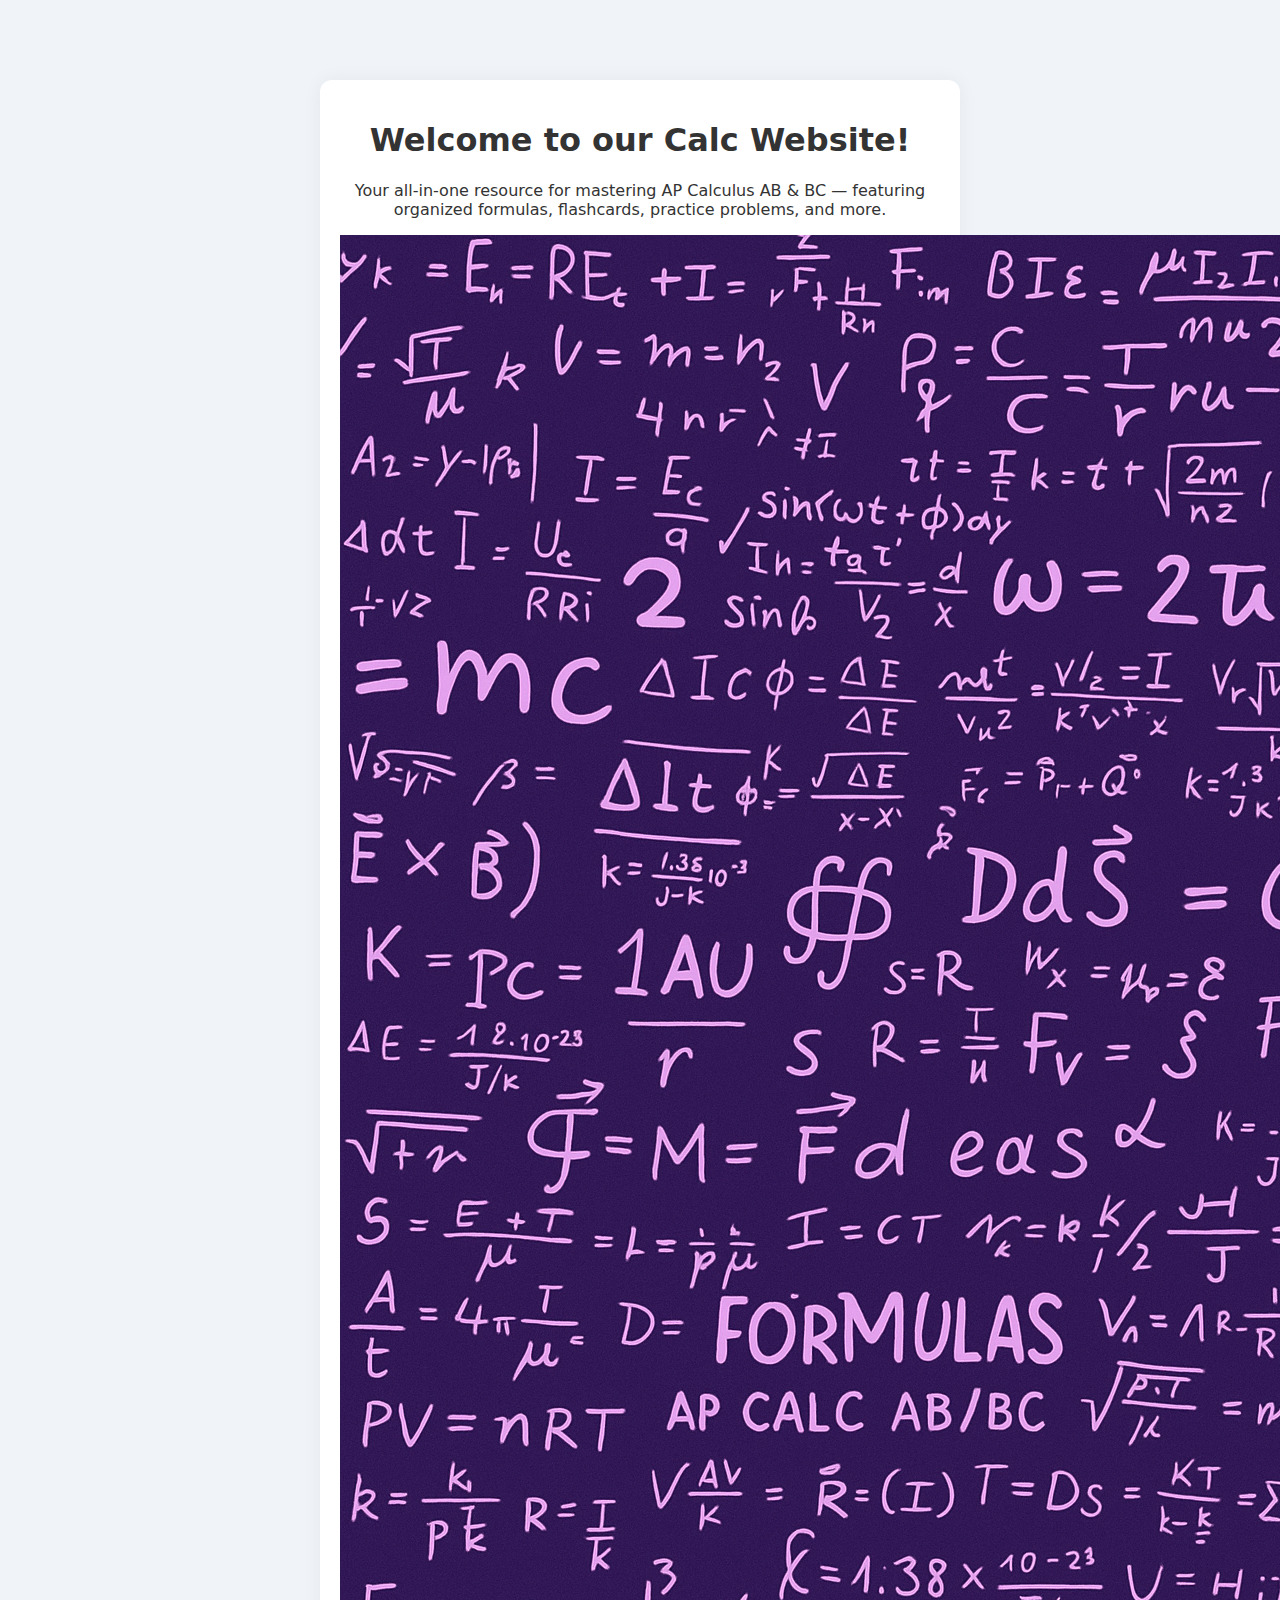
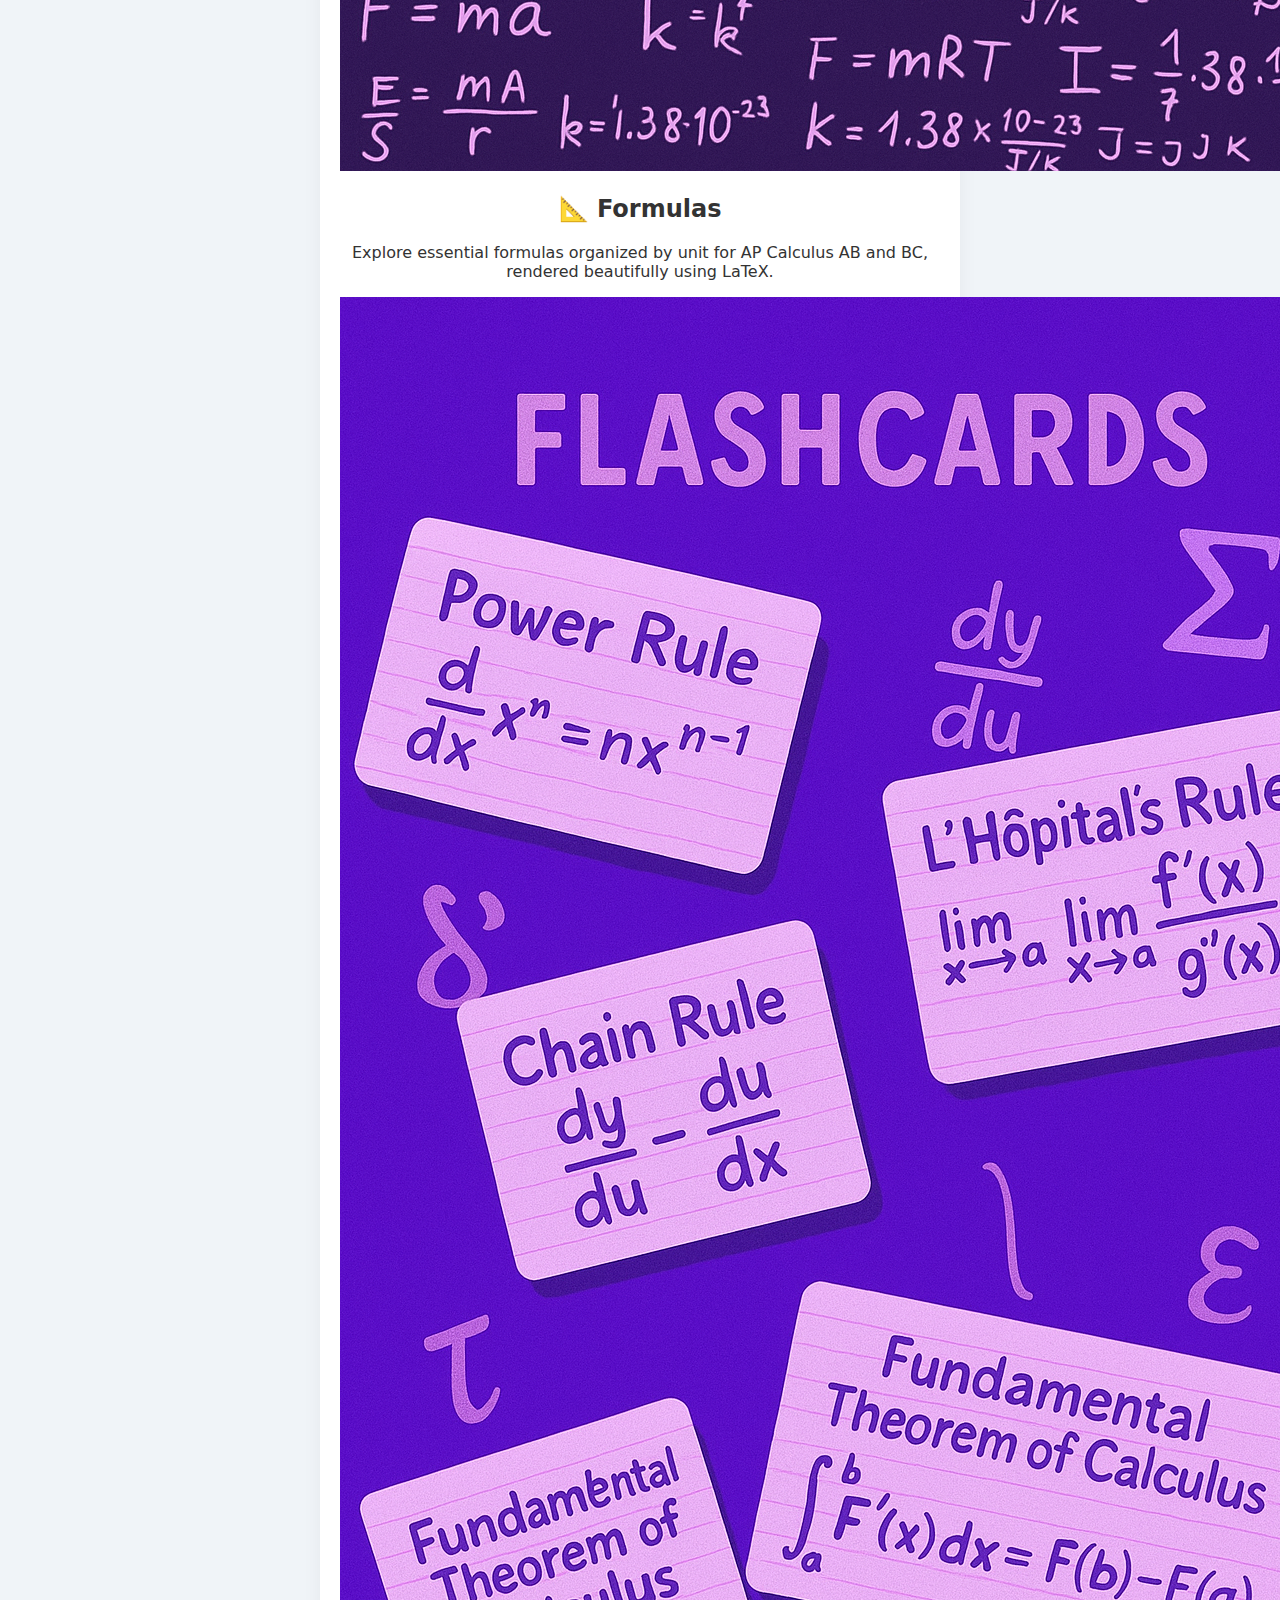
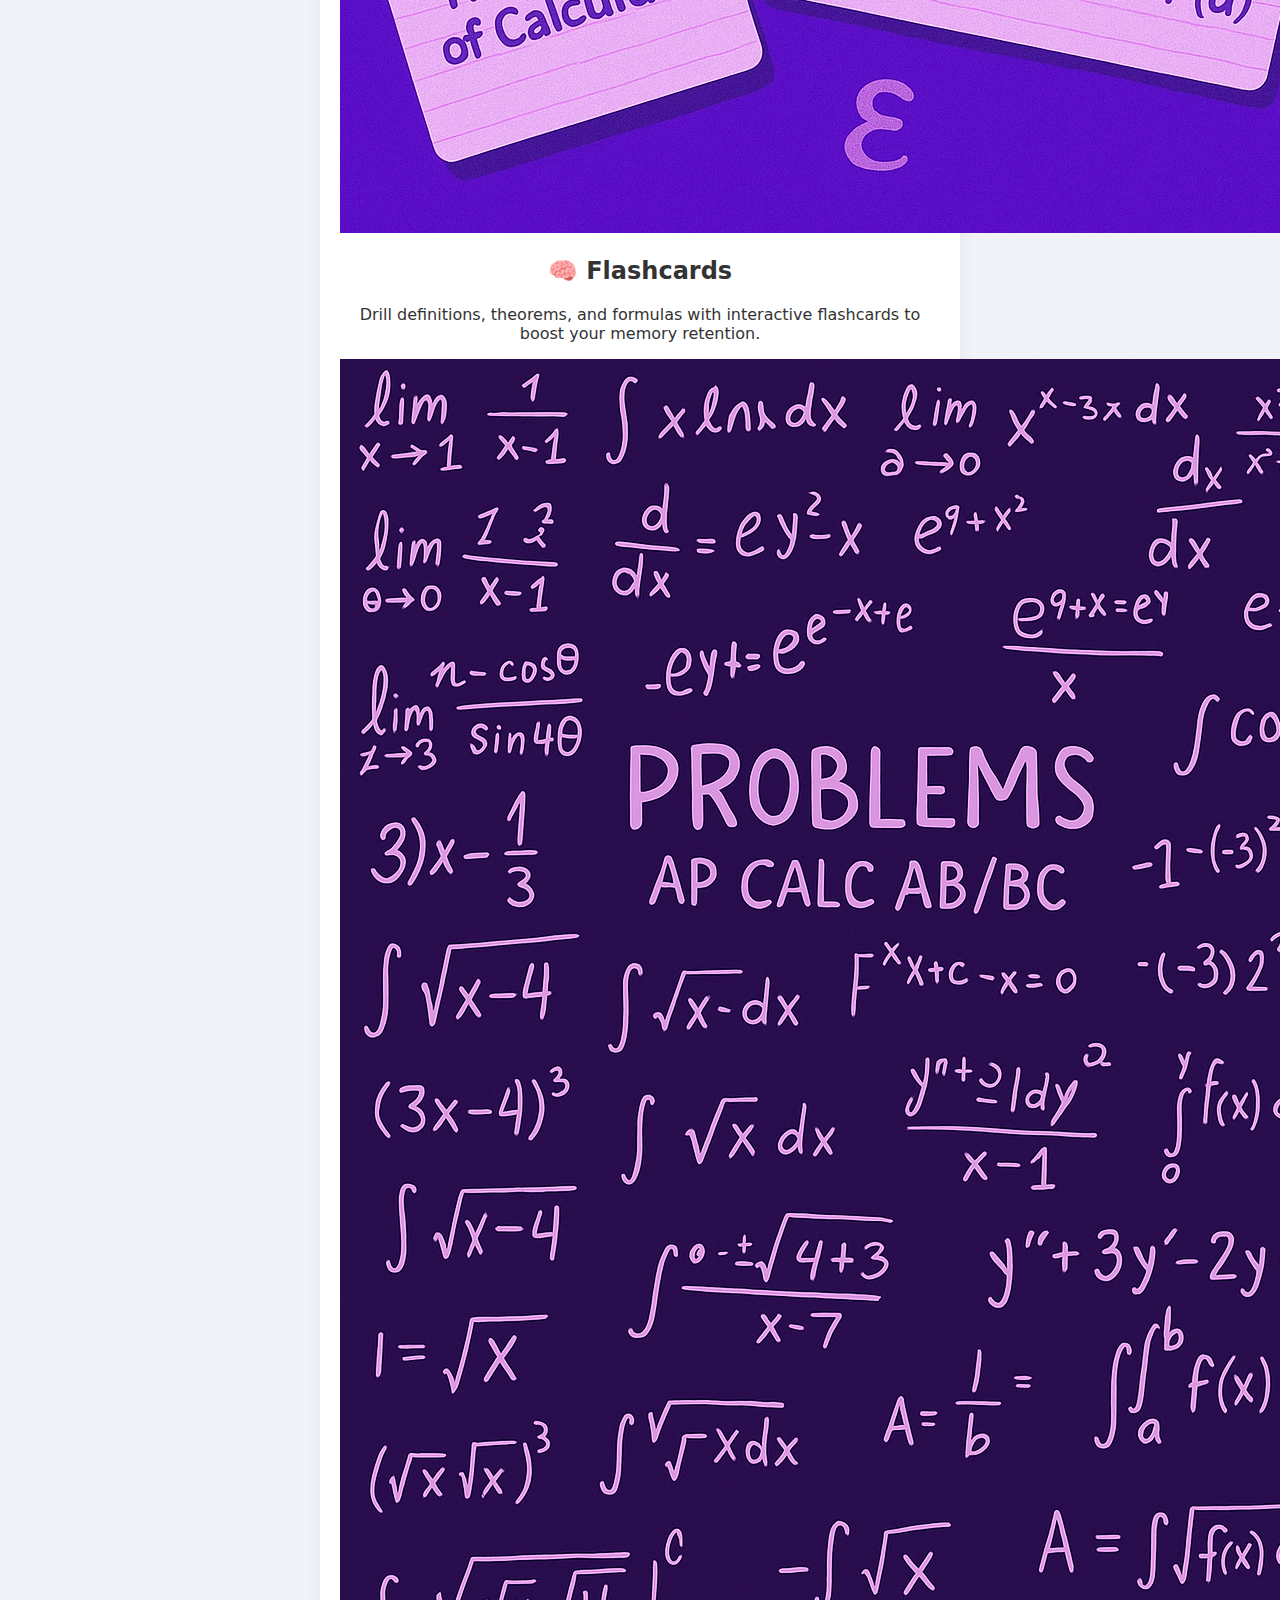
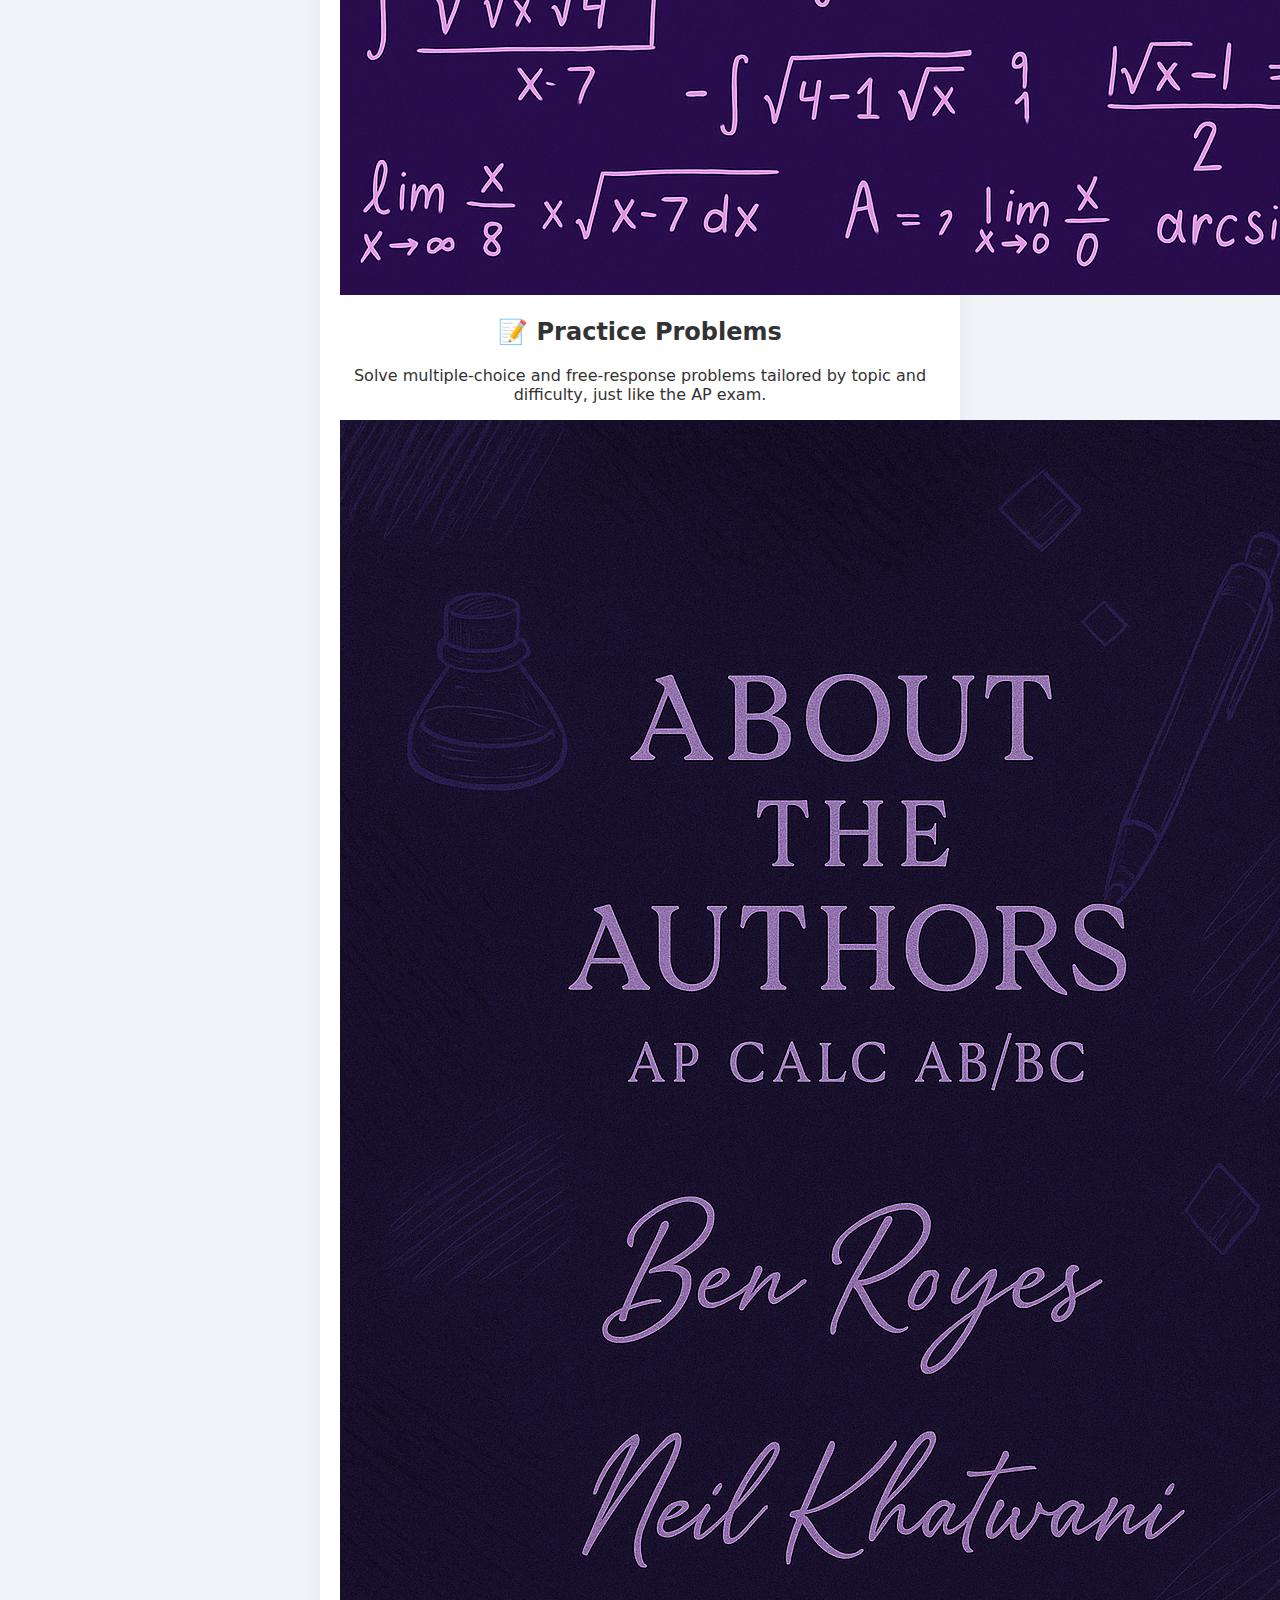
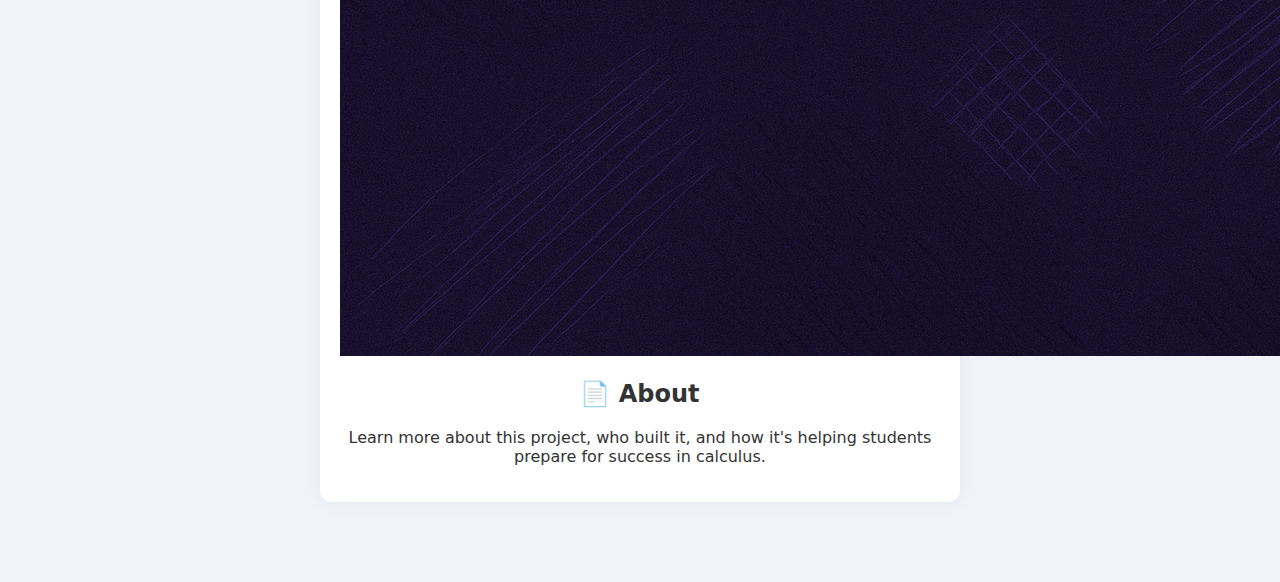
<file: index.html>
<!DOCTYPE html>
<html lang="en">
<head>
    <meta charset="UTF-8" />
    <meta name="viewport" content="width=device-width, initial-scale=1.0" />
    <title>Calc Website</title>

    <!-- Tailwind CSS 
    <script src="https://cdn.tailwindcss.com"></script>
-->
    <!-- Custom CSS -->
    <link rel="stylesheet" href="style.css" />
</head>
<body>
    <div id="nav-placeholder"></div>
    <main class="container">
        <h1>Welcome to our Calc Website!</h1>
        <p>Your all-in-one resource for mastering AP Calculus AB & BC — featuring organized formulas, flashcards, practice problems, and more.</p>
        <section class="card-section">
            <!-- Formulas Card -->
            <div class="card">
              <a href="formulas.html" class="card-img">
                <img src="assets/formulasImage.png" alt="Formulas Image">
              </a>
              <div class="card-text">
                <h2>📐 Formulas</h2>
                <p>Explore essential formulas organized by unit for AP Calculus AB and BC, rendered beautifully using LaTeX.</p>
              </div>
            </div>
          
            <!-- Flashcards Card (Image on Right) -->
            <div class="card reverse">
              <a href="flashcards.html" class="card-img">
                <img src="assets/flashcards.png" alt="Flashcards Image">
              </a>
              <div class="card-text">
                <h2>🧠 Flashcards</h2>
                <p>Drill definitions, theorems, and formulas with interactive flashcards to boost your memory retention.</p>
              </div>
            </div>
          
            <!-- Problems Card -->
            <div class="card">
              <a href="problems.html" class="card-img">
                <img src="assets/problems.png" alt="Problems Image">
              </a>
              <div class="card-text">
                <h2>📝 Practice Problems</h2>
                <p>Solve multiple-choice and free-response problems tailored by topic and difficulty, just like the AP exam.</p>
              </div>
            </div>
          
            <!-- About Card (Image on Right) -->
            <div class="card reverse">
              <a href="about.html" class="card-img">
                <img src="assets/authors.png" alt="About Image">
              </a>
              <div class="card-text">
                <h2>📄 About</h2>
                <p>Learn more about this project, who built it, and how it's helping students prepare for success in calculus.</p>
              </div>
            </div>
          </section>
    </main>
    <script src="script.js"></script>
</body>  
</html>
</file>
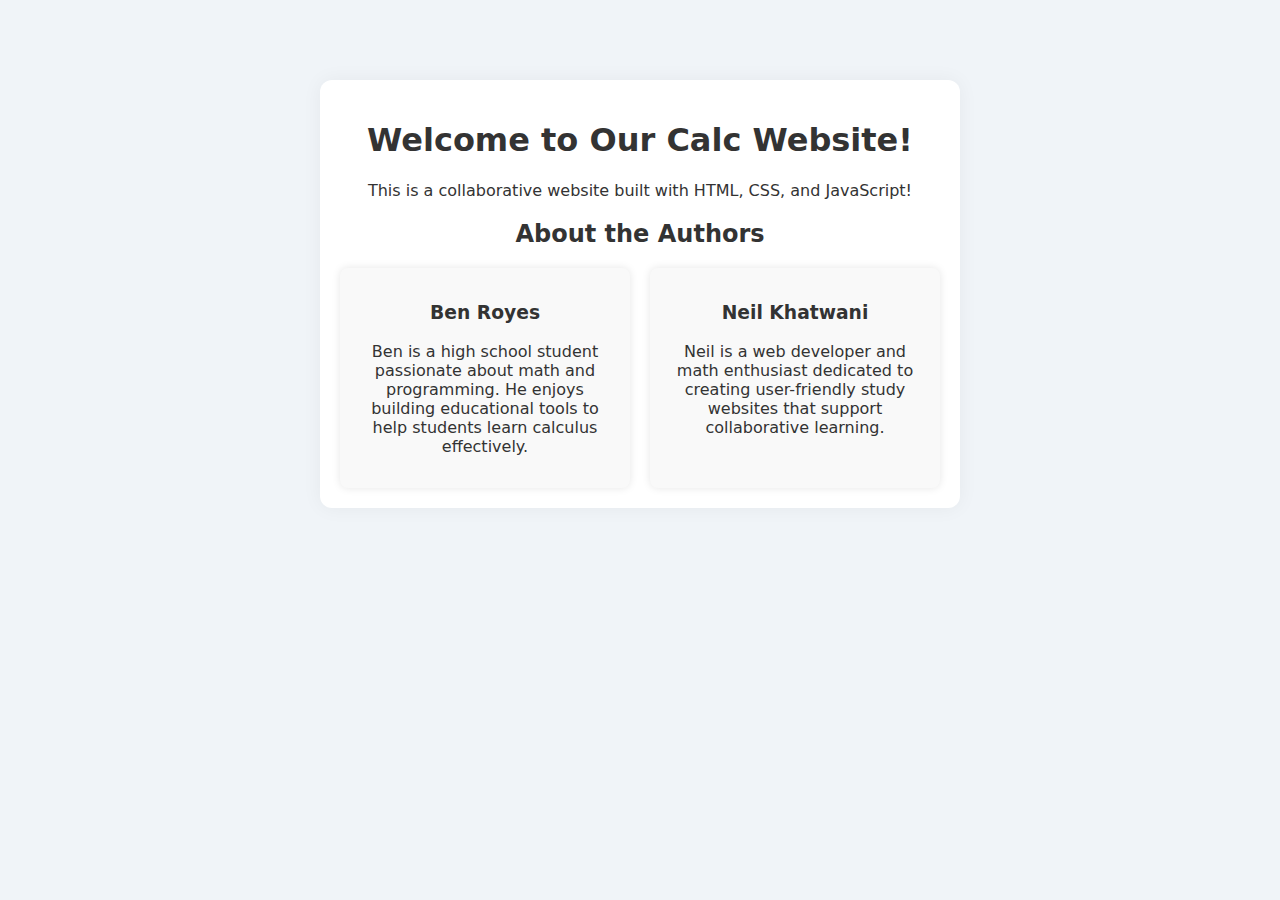
<file: about.html>
<!DOCTYPE html>
<html lang="en">
<head>
    <meta charset="UTF-8" />
    <meta name="viewport" content="width=device-width, initial-scale=1.0" />
    <title>Calc Website: About</title>

    <!-- Tailwind CSS 
    <script src="https://cdn.tailwindcss.com"></script>
-->
    <!-- Custom CSS -->
    <link rel="stylesheet" href="style.css" />
</head>
<body>
    <div id="nav-placeholder"></div>
    <main class="container">
        <h1>Welcome to Our Calc Website!</h1>
        <p>This is a collaborative website built with HTML, CSS, and JavaScript!</p>
        <section>
            <h2>About the Authors</h2>
            <div class="authors-container">
                <div class="author">
                    <h3>Ben Royes</h3>
                    <p>Ben is a high school student passionate about math and programming. He enjoys building educational tools to help students learn calculus effectively.</p>
                </div>
                <div class="author">
                    <h3>Neil Khatwani</h3>
                    <p>Neil is a web developer and math enthusiast dedicated to creating user-friendly study websites that support collaborative learning.</p>
                </div>
            </div>
        </section>
    </main>
    <script src="script.js"></script>
</body>
</html>
</file>
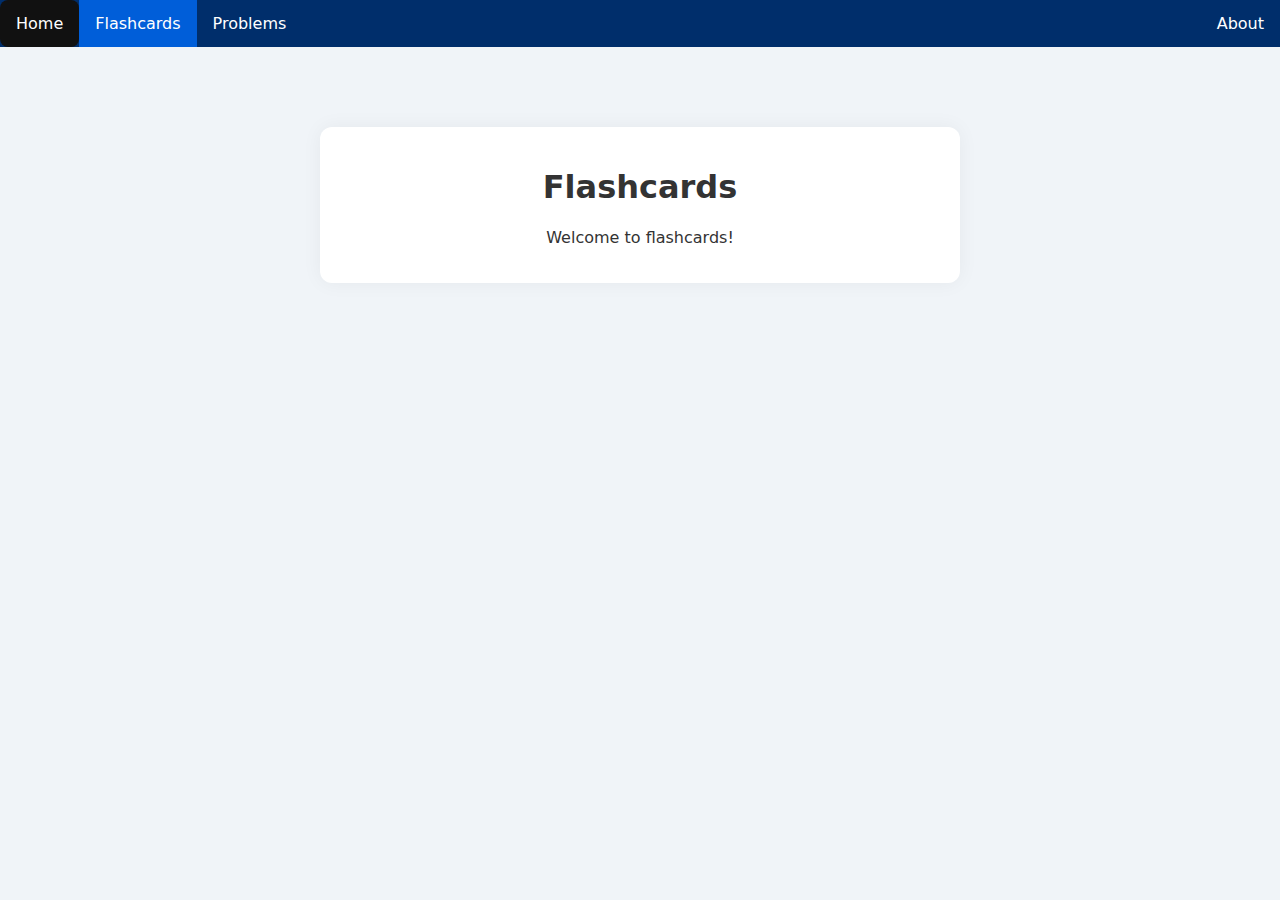
<file: flashcards.html>
<!DOCTYPE html>
<html lang="en">
<head>
    <meta charset="UTF-8" />
    <meta name="viewport" content="width=device-width, initial-scale=1.0" />
    <title>Calc Website</title>

    <!-- Tailwind CSS 
    <script src="https://cdn.tailwindcss.com"></script>
-->
    <!-- Custom CSS -->
    <link rel="stylesheet" href="style.css" />
</head>
<body>
    <ul class="topnav">
        <li><a href="index.html">Home</a></li>
        <li><a class="active" href="flashcards.html">Flashcards</a></li>
        <li><a href="problems.html">Problems</a></li>
        <li class="right"><a href="about.html">About</a></li>
    </ul>
    <main class="container">
        <h1>Flashcards</h1>
        <p>Welcome to flashcards!</p>
    </main>
    <script src="script.js"></script>
</body>
</html>
</file>
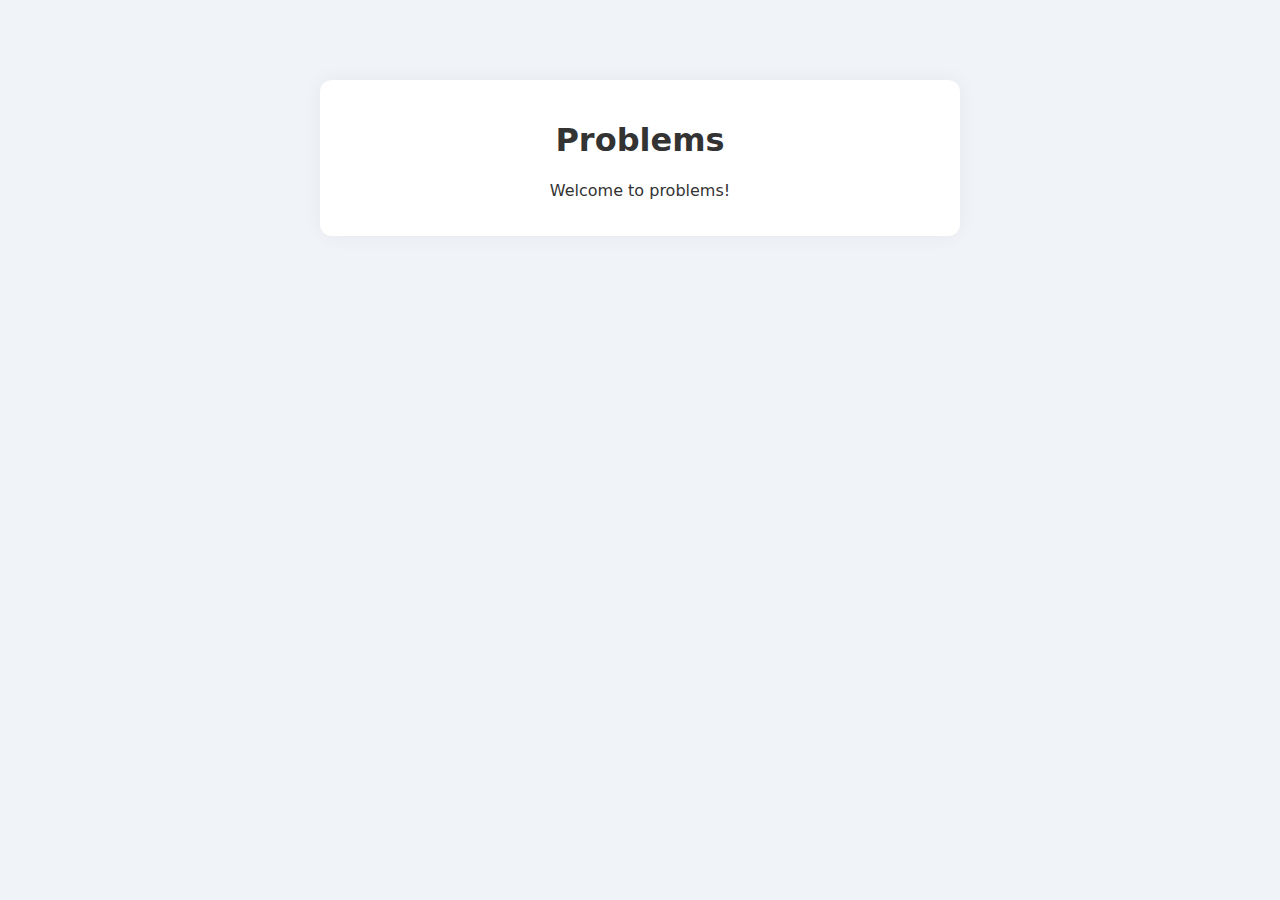
<file: problems.html>
<!DOCTYPE html>
<html lang="en">
<head>
    <meta charset="UTF-8" />
    <meta name="viewport" content="width=device-width, initial-scale=1.0" />
    <title>Calc Website</title>

    <!-- Tailwind CSS 
    <script src="https://cdn.tailwindcss.com"></script>
-->
    <!-- Custom CSS -->
    <link rel="stylesheet" href="style.css" />
</head>
<body>
    <div id="nav-placeholder"></div>
    <main class="container">
        <h1>Problems</h1>
        <p>Welcome to problems!</p>
    </main>
    <script src="script.js"></script>
</body>
</html>
</file>
<file: style.css>
body {
    font-family: system-ui, sans-serif;
    background-color: #f0f4f8;
    color: #333;
    margin: 0;
    padding: 0;
}

.container {
    max-width: 600px;
    margin: 80px auto;
    padding: 20px;
    background: white;
    border-radius: 12px;
    box-shadow: 0 0 20px rgba(0, 0, 0, 0.05);
    text-align: center;
}

button {
    padding: 10px 20px;
    margin-top: 20px;
    background-color: #0077ff;
    color: white;
    border: none;
    border-radius: 6px;
    cursor: pointer;
    transition: background-color 0.2s ease;
}

button:hover {
    background-color: #005ed9;
}

ul.topnav {
  list-style-type: none;
  margin: 0;
  padding: 0;
  overflow: hidden;
  background-color: #002e6b;
}

ul.topnav li {float: left;}

ul.topnav li a {
  display: block;
  color: white;
  text-align: center;
  padding: 14px 16px;
  text-decoration: none;
}

ul.topnav li a:hover:not(.active) {
  background-color: #111;
  border-radius: 8px;
}

ul.topnav li a.active {background-color: #005ed9;}

ul.topnav li.right {float: right;}

@media screen and (max-width: 600px) {
  ul.topnav li.right, 
  ul.topnav li {float: none;}
}

.authors-container {
    display: flex;
    gap: 20px;          /* space between authors */
    justify-content: center; /* center the authors horizontally */
}

.author {
    flex: 1;            /* each author takes equal width */
    background-color: #f9f9f9;
    padding: 16px;
    border-radius: 8px;
    box-shadow: 0 0 8px rgba(0,0,0,0.1);
}
</file>
